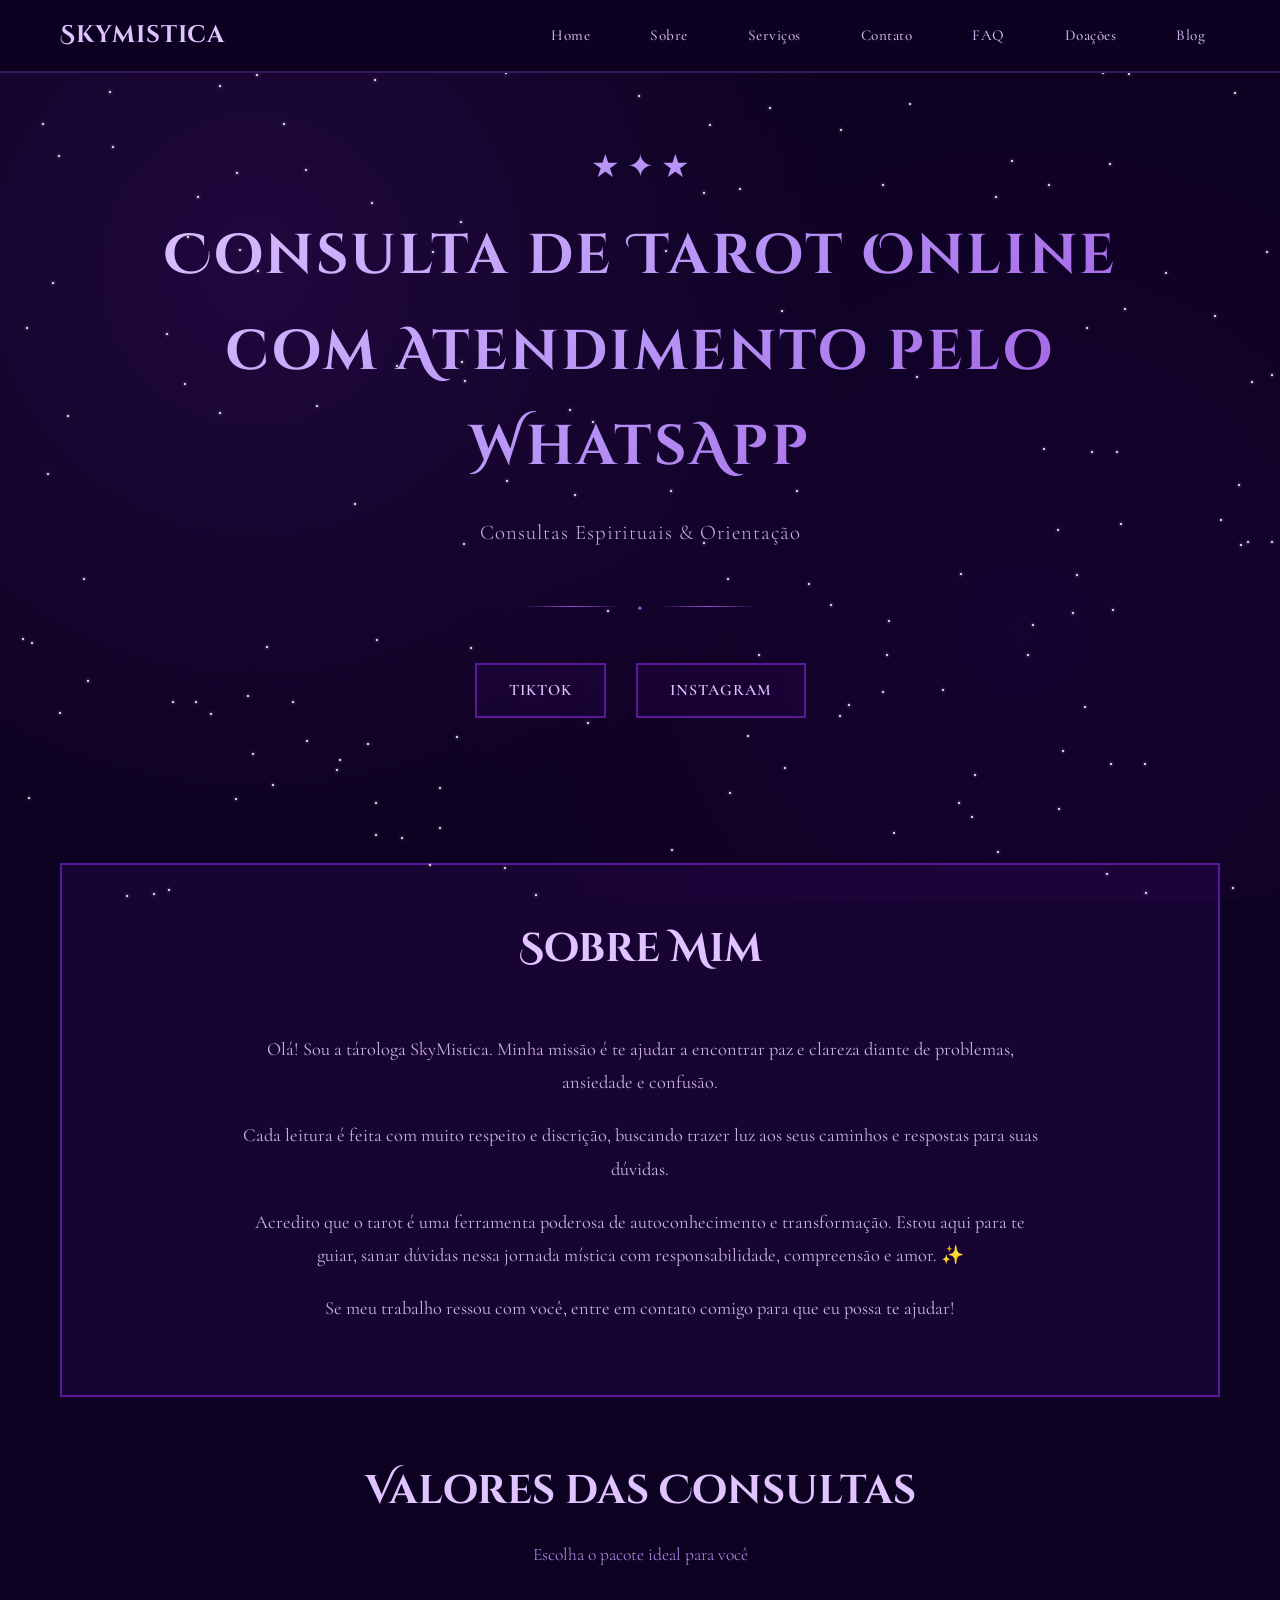
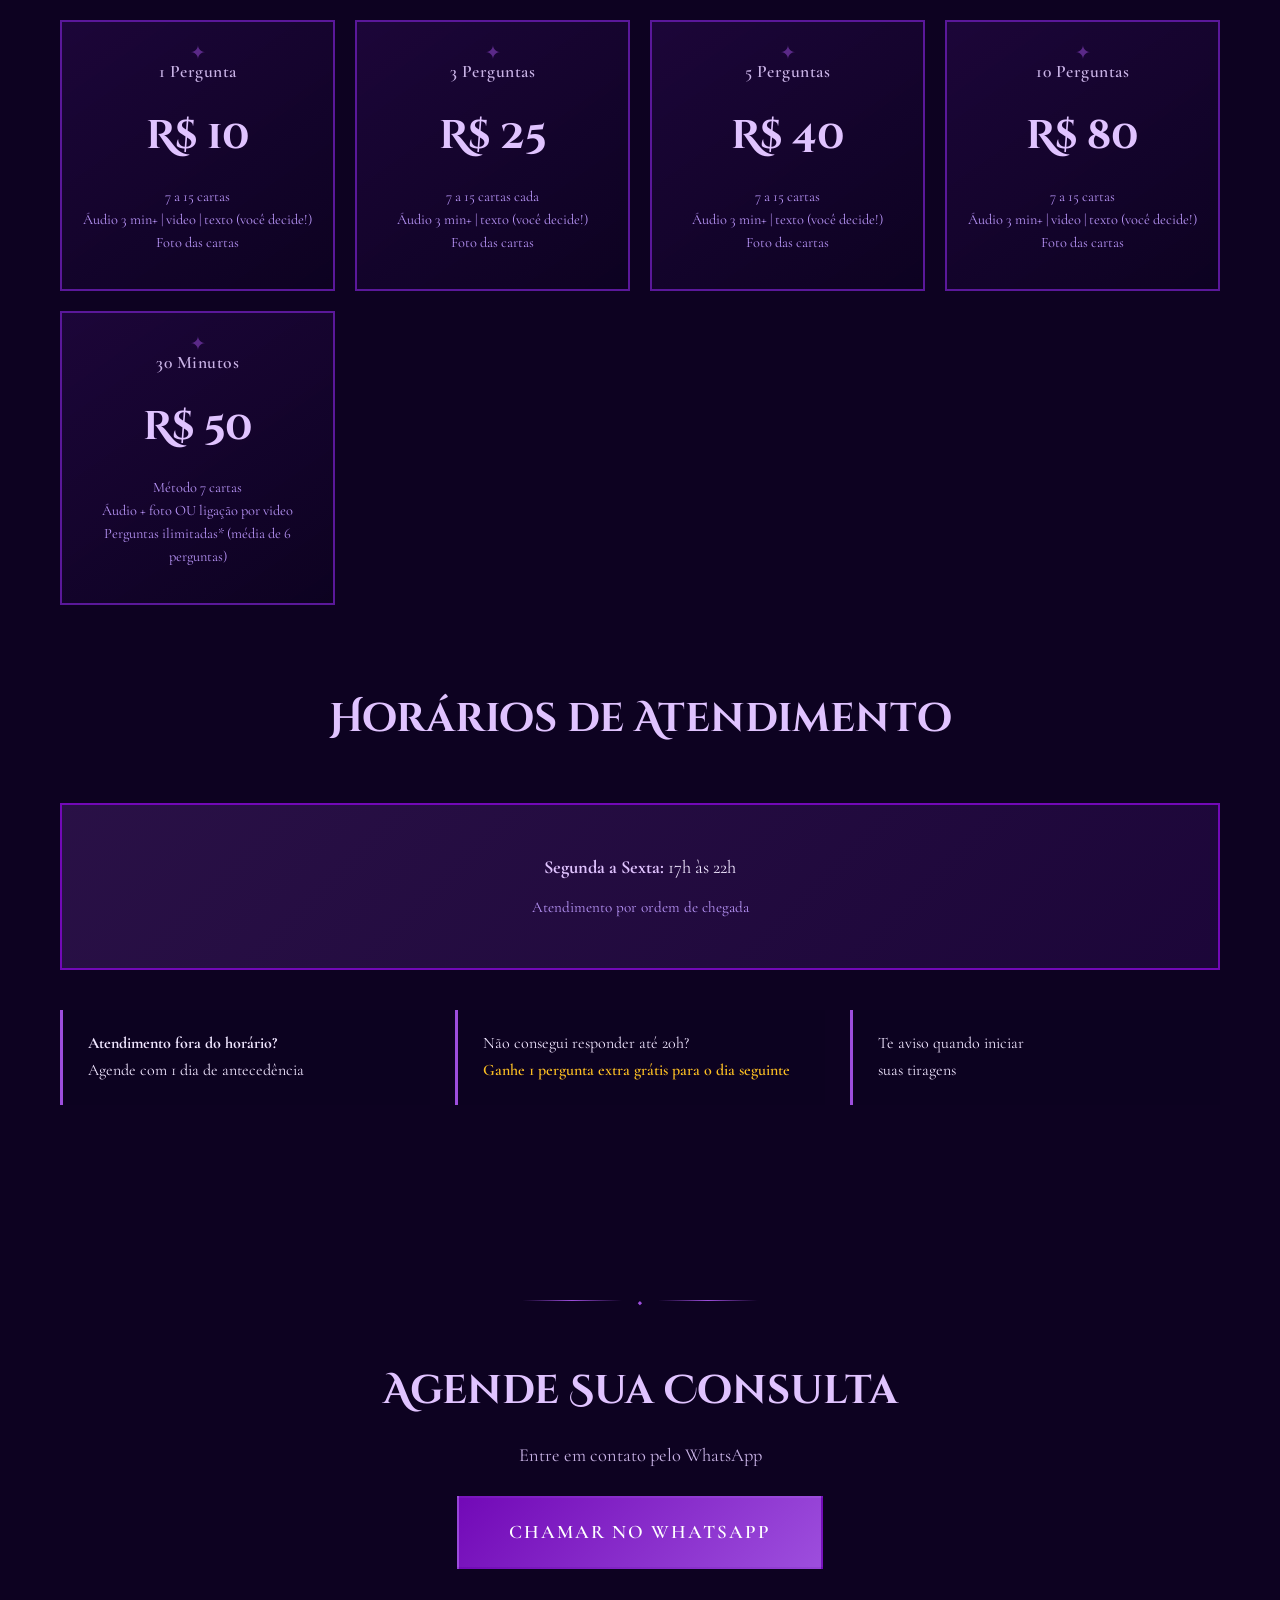
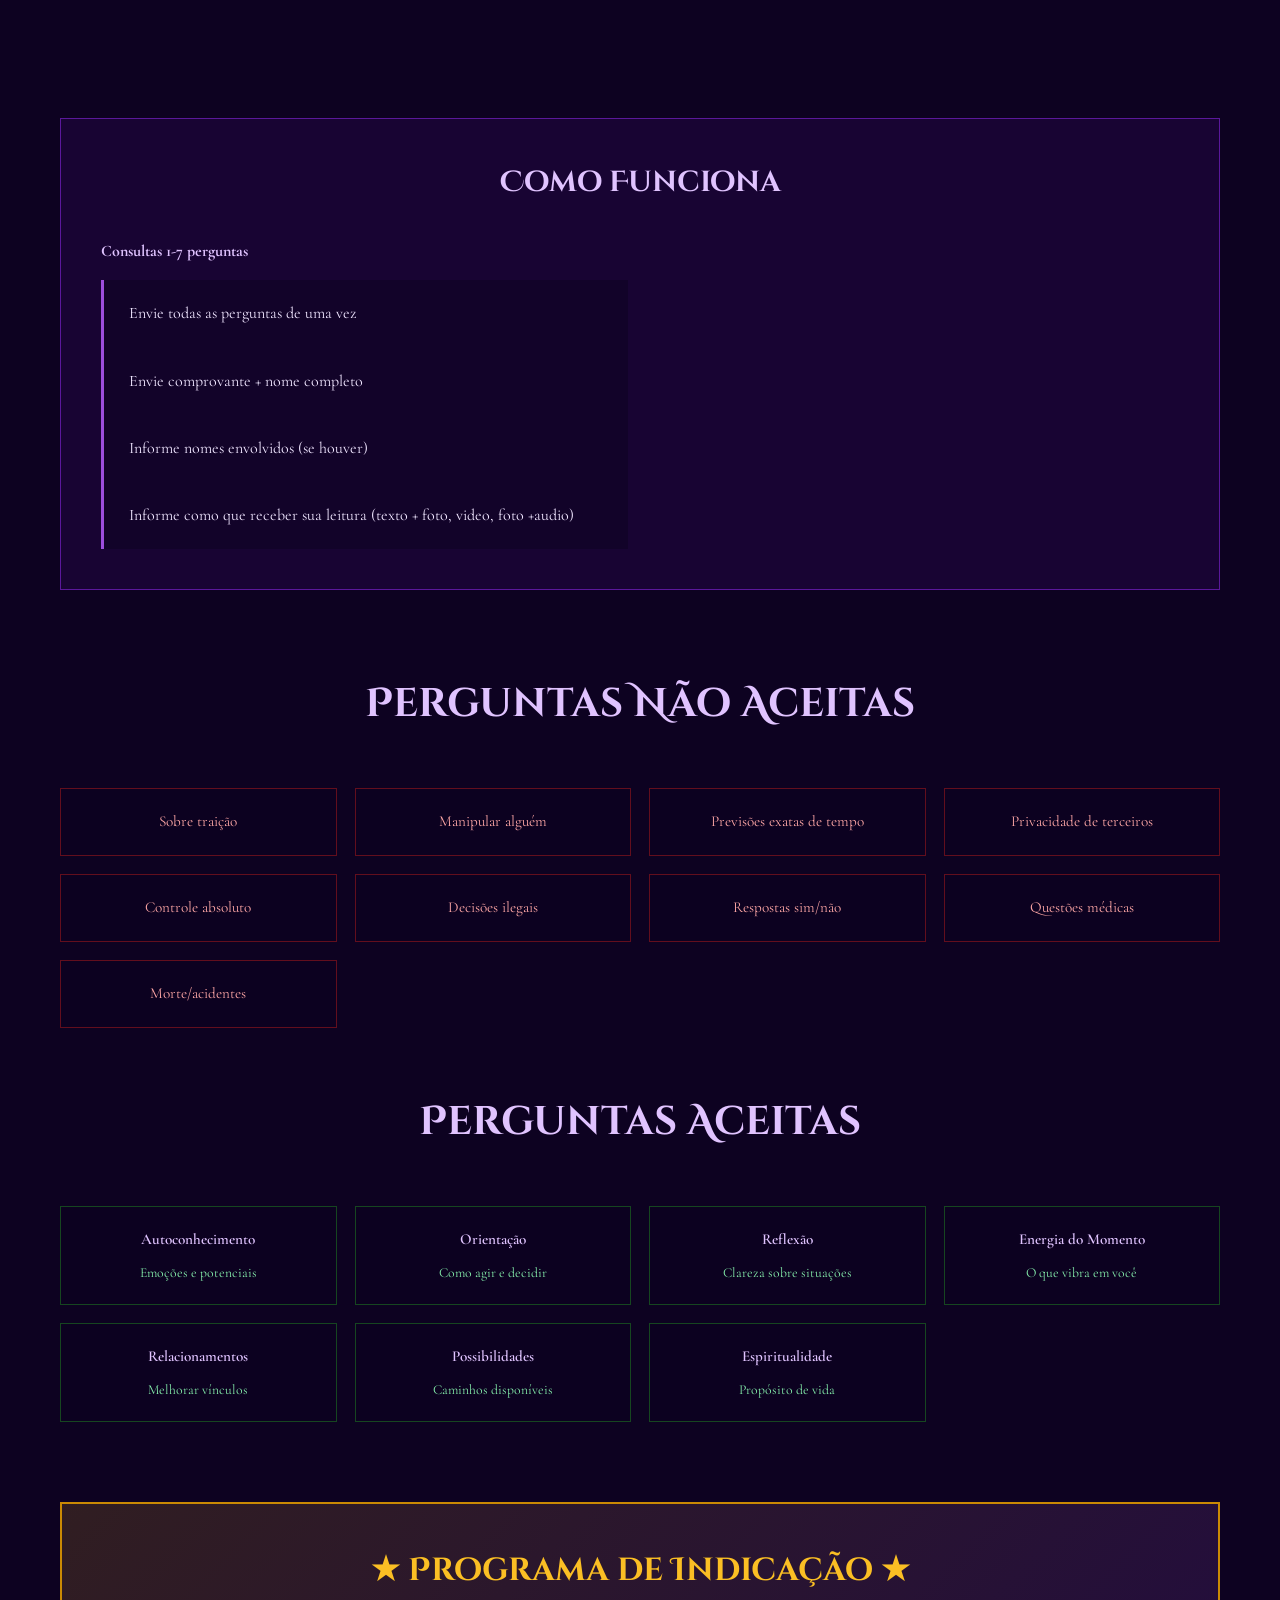
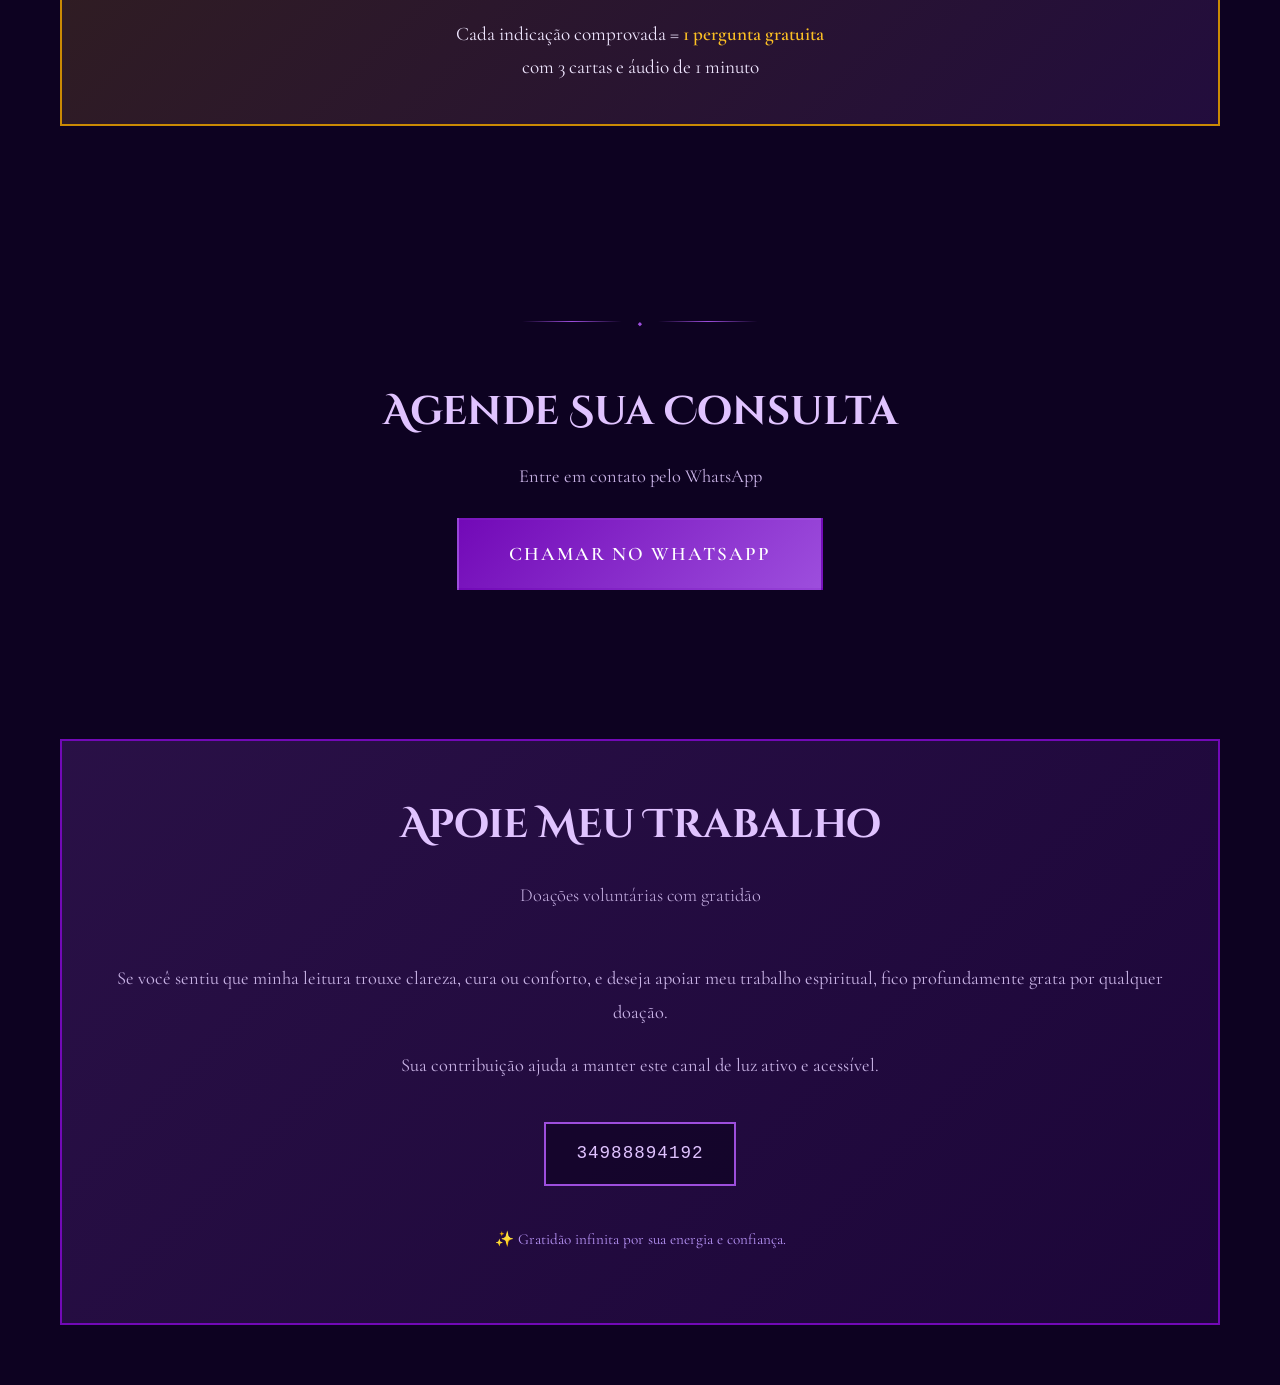
<file: index.html>
<!DOCTYPE html>
<html lang="pt-BR">
<head>
    <meta charset="UTF-8">
    <meta name="viewport" content="width=device-width, initial-scale=1.0, maximum-scale=5.0, user-scalable=yes">
    <meta name="description" content="Tarot, cartomante, taróloga especializada: consulta de tarot personalizada, perguntas de tarot e diversas tiragens de tarot para orientação espiritual. Agende sua consulta: das 17h as 22h de segunda a sexta">
    <title> Consulta de Tarot Online | Cartomante, Cartomancia e Tiragens | Tarologa Skymistica| Pergunta de Tarot</title>
    <style>
        @import url('https://fonts.googleapis.com/css2?family=Cinzel+Decorative:wght@400;700&family=Cormorant+Garamond:wght@400;500;600&display=swap');
        * {
            margin: 0;
            padding: 0;
            box-sizing: border-box;
        }
        body {
            font-family: 'Cormorant Garamond', serif;
            background: #0d0221;
            color: #f0e6ff;
            line-height: 1.7;
        }
        .bg-pattern {
            position: fixed;
            top: 0;
            left: 0;
            width: 100%;
            height: 100%;
            background: 
                radial-gradient(circle at 20% 30%, rgba(138, 43, 226, 0.15) 0%, transparent 50%),
                radial-gradient(circle at 80% 70%, rgba(75, 0, 130, 0.15) 0%, transparent 50%),
                #0d0221;
            z-index: -1;
        }
        .stars-container {
            position: fixed;
            top: 0;
            left: 0;
            width: 100%;
            height: 100%;
            pointer-events: none;
            z-index: 0;
        }
        .star {
            position: absolute;
            width: 2px;
            height: 2px;
            background: white;
            border-radius: 50%;
            box-shadow: 0 0 3px white;
            animation: twinkle 3s ease-in-out infinite;
        }
        @keyframes twinkle {
            0%, 100% { opacity: 0.2; transform: scale(1); }
            50% { opacity: 1; transform: scale(1.5); }
        }
        .shooting-star {
            position: fixed;
            width: 2px;
            height: 2px;
            background: white;
            border-radius: 50%;
            box-shadow: 0 0 8px 2px rgba(255, 255, 255, 0.8);
            pointer-events: none;
            z-index: 1;
        }
        @keyframes shoot {
            0% {
                transform: translate(0, 0) rotate(-45deg);
                opacity: 1;
            }
            100% {
                transform: translate(-300px, 300px) rotate(-45deg);
                opacity: 0;
            }
        }
        .particle {
            position: fixed;
            width: 4px;
            height: 4px;
            background: #9d4edd;
            border-radius: 50%;
            pointer-events: none;
            z-index: 100;
            box-shadow: 0 0 10px #9d4edd;
        }
        @keyframes particle-float {
            0% {
                transform: translate(0, 0) scale(1);
                opacity: 1;
            }
            100% {
                transform: translate(var(--x), var(--y)) scale(0);
                opacity: 0;
            }
        }
        .container {
            max-width: 1200px;
            margin: 0 auto;
            padding: 0 20px;
        }
        nav {
            position: fixed;
            top: 0;
            left: 0;
            width: 100%;
            background: rgba(13, 2, 33, 0.95);
            backdrop-filter: blur(10px);
            border-bottom: 2px solid rgba(157, 78, 221, 0.3);
            z-index: 1000;
            padding: 15px 0;
        }
        .nav-container {
            max-width: 1200px;
            margin: 0 auto;
            padding: 0 20px;
            display: flex;
            justify-content: space-between;
            align-items: center;
        }
        .nav-logo {
                    font-family: 'Cinzel Decorative', serif;
            font-size: 1.5em;
            font-weight: 700;
            color: #e0c3ff;
            text-decoration: none;
            letter-spacing: 1px;
        }
        .nav-menu {
            display: flex;
            gap: 30px;
            list-style: none;
        }
        .nav-menu li a {
            color: #c9b3e6;
            text-decoration: none;
            font-size: 0.95em;
            font-weight: 500;
            letter-spacing: 0.5px;
            padding: 8px 15px;
            border-radius: 3px;
            transition: all 0.3s;
            position: relative;
        }
        .nav-menu li a::after {
            content: '';
            position: absolute;
            bottom: 0;
            left: 50%;
            transform: translateX(-50%);
            width: 0;
            height: 2px;
            background: linear-gradient(90deg, transparent, #9d4edd, transparent);
            transition: width 0.3s;
        }
        .nav-menu li a:hover {
            color: #e0c3ff;
            background: rgba(157, 78, 221, 0.1);
        }
        .nav-menu li a:hover::after {
            width: 80%;
        }
        .nav-toggle {
            display: none;
            flex-direction: column;
            gap: 5px;
            cursor: pointer;
            z-index: 1001;
        }
        .nav-toggle span {
            width: 25px;
            height: 2px;
            background: #e0c3ff;
            transition: all 0.3s;
        }
        .nav-toggle.active span:nth-child(1) {
            transform: rotate(45deg) translate(7px, 7px);
        }
        .nav-toggle.active span:nth-child(2) {
            opacity: 0;
        }
        .nav-toggle.active span:nth-child(3) {
            transform: rotate(-45deg) translate(7px, -7px);
        }
        @media (max-width: 768px) {
            .nav-menu {
                position: fixed;
                top: 0;
                right: -100%;
                width: 70%;
                height: 100vh;
                background: rgba(13, 2, 33, 0.98);
                backdrop-filter: blur(20px);
                flex-direction: column;
                padding: 80px 30px 30px;
                gap: 20px;
                transition: right 0.4s cubic-bezier(0.175, 0.885, 0.32, 1.275);
                border-left: 2px solid rgba(157, 78, 221, 0.3);
            }
            .nav-menu.active {
                right: 0;
            }
            .nav-toggle {
                display: flex;
            }
            .nav-menu li a {
                display: block;
                padding: 12px 20px;
                font-size: 1.1em;
            }
        }
        header {
            text-align: center;
            padding: 140px 20px 50px;
            position: relative;
        }
        .header-ornament {
            font-size: 2em;
            color: #b794f6;
            margin-bottom: 15px;
            animation: pulse-glow 2s ease-in-out infinite;
        }
        @keyframes pulse-glow {
            0%, 100% { 
                transform: scale(1);
                text-shadow: 0 0 10px rgba(183, 148, 246, 0.5);
            }
            50% { 
                transform: scale(1.1);
                text-shadow: 0 0 20px rgba(183, 148, 246, 0.8);
            }
        }
        h1 {
                    font-family: 'Cinzel Decorative', serif;
            font-size: clamp(2rem, 8vw, 3.5rem);
            font-weight: 700;
            background: linear-gradient(135deg, #e0c3ff 0%, #b794f6 50%, #9d4edd 100%);
            -webkit-background-clip: text;
            -webkit-text-fill-color: transparent;
            background-clip: text;
            margin-bottom: 20px;
            letter-spacing: 3px;
            animation: title-glow 3s ease-in-out infinite;
        }
        @keyframes title-glow {
            0%, 100% { 
                filter: drop-shadow(0 0 10px rgba(157, 78, 221, 0.3));
            }
            50% { 
                filter: drop-shadow(0 0 25px rgba(157, 78, 221, 0.6));
            }
        }
        .tagline {
            font-size: 1.3em;
            color: #c9b3e6;
            font-weight: 300;
            letter-spacing: 1px;
        }
        .ornament-line {
            display: flex;
            align-items: center;
            justify-content: center;
            margin: 40px 0;
            gap: 15px;
        }
        .ornament-line::before,
        .ornament-line::after {
            content: '';
            width: 100px;
            height: 1px;
            background: linear-gradient(90deg, transparent, #9d4edd, transparent);
        }
        .ornament-symbol {
            color: #9d4edd;
            font-size: 1.2em;
            display: inline-block;
            animation: rotate-symbol 4s linear infinite;
        }
        @keyframes rotate-symbol {
            0% { transform: rotate(0deg); }
            100% { transform: rotate(360deg); }
        }
        .social-links {
            display: flex;
            justify-content: center;
            gap: 30px;
            margin: 35px 0;
        }
        .social-btn {
            text-decoration: none;
            color: #e0c3ff;
            font-size: 1em;
            padding: 12px 32px;
            border: 2px solid #5a189a;
            background: rgba(90, 24, 154, 0.1);
            transition: all 0.3s;
            font-weight: 600;
            letter-spacing: 1px;
            position: relative;
            overflow: hidden;
        }
        .social-btn::before {
            content: '';
            position: absolute;
            top: 50%;
            left: 50%;
            width: 0;
            height: 0;
            border-radius: 50%;
            background: rgba(157, 78, 221, 0.3);
            transform: translate(-50%, -50%);
            transition: width 0.6s, height 0.6s;
        }
        .social-btn:hover::before {
            width: 300px;
            height: 300px;
        }
        .social-btn:hover {
            border-color: #9d4edd;
            background: rgba(157, 78, 221, 0.2);
            transform: translateY(-2px);
            box-shadow: 0 10px 30px rgba(157, 78, 221, 0.4);
        }
        .social-btn span {
            position: relative;
            z-index: 1;
        }
        section {
            margin-bottom: 80px;
        }
        .section-header {
            text-align: center;
            margin-bottom: 50px;
        }
        .section-title {
            font-family: 'Cinzel Decorative', serif;
            font-size: clamp(1.8rem, 6vw, 2.5rem);
            color: #e0c3ff;
            margin-bottom: 15px;
            font-weight: 700;
        }
        .section-subtitle {
            color: #b794f6;
            font-size: 1.1em;
            font-weight: 300;
        }

        /* 👇 Tabela de preços totalmente responsiva */
        .prices-grid {
            display: grid;
            grid-template-columns: repeat(auto-fit, minmax(220px, 1fr));
            gap: 20px;
            margin-bottom: 30px;
        }

        .price-card-link {
            text-decoration: none;
            color: inherit;
            display: block;
            height: 100%;
        }

        .price-card {
            background: linear-gradient(145deg, rgba(90, 24, 154, 0.2), rgba(13, 2, 33, 0.4));
            border: 2px solid #5a189a;
            padding: 35px 20px;
            text-align: center;
            transition: all 0.4s cubic-bezier(0.175, 0.885, 0.32, 1.275);
            position: relative;
            overflow: hidden;
            cursor: pointer;
            height: 100%;
        }
        .price-card::before {
            content: '✦';
            position: absolute;
            top: 15px;
            left: 50%;
            transform: translateX(-50%);
            color: #9d4edd;
            font-size: 1.2em;
            opacity: 0.5;
            transition: all 0.4s;
        }
        .price-card::after {
            content: '';
            position: absolute;
            top: -50%;
            left: -50%;
            width: 200%;
            height: 200%;
            background: radial-gradient(circle, rgba(157, 78, 221, 0.3) 0%, transparent 70%);
            opacity: 0;
            transition: opacity 0.4s;
        }
        .price-card:hover {
            border-color: #9d4edd;
            transform: translateY(-10px) scale(1.05);
            box-shadow: 0 15px 40px rgba(157, 78, 221, 0.5);
            background: linear-gradient(145deg, rgba(90, 24, 154, 0.3), rgba(13, 2, 33, 0.5));
        }
        .price-card:hover::before {
            transform: translateX(-50%) rotate(180deg) scale(1.3);
            opacity: 1;
            text-shadow: 0 0 15px #9d4edd;
        }
        .price-card:hover::after {
            opacity: 1;
        }
        .price-name {
            font-weight: 600;
            font-size: 1.1em;
            color: #c9b3e6;
            margin-bottom: 15px;
            letter-spacing: 0.5px;
        }
        .price-value {
            font-family: 'Cinzel Decorative', serif;
            font-size: 2.5em;
            color: #e0c3ff;
            margin: 15px 0;
            font-weight: 700;
        }
        .price-features {
            font-size: 0.9em;
            color: #b794f6;
            line-height: 1.6;
        }

        /* Restante do CSS mantido igual */
        .info-section {
            background: rgba(90, 24, 154, 0.15);
            border: 1px solid #5a189a;
            padding: 40px;
            margin: 30px 0;
        }
        .info-section h3 {
            font-family: 'Cinzel Decorative', serif;
            color: #e0c3ff;
            font-size: 1.8em;
            margin-bottom: 25px;
            text-align: center;
        }
        .info-grid {
            display: grid;
            grid-template-columns: repeat(auto-fit, minmax(300px, 1fr));
            gap: 25px;
            margin-top: 30px;
        }
        .info-card {
            background: rgba(13, 2, 33, 0.5);
            border-left: 3px solid #9d4edd;
            padding: 20px 25px;
            transition: all 0.3s;
        }
        .info-card:hover {
            background: rgba(90, 24, 154, 0.2);
            transform: translateX(5px);
        }
        .schedule-highlight {
            background: linear-gradient(135deg, rgba(157, 78, 221, 0.2), rgba(90, 24, 154, 0.2));
            border: 2px solid #7209b7;
            padding: 35px;
            text-align: center;
            margin: 40px 0;
        }
        .schedule-highlight p {
            font-size: 1.15em;
            margin: 12px 0;
        }
        .schedule-highlight strong {
            color: #e0c3ff;
        }
        .questions-grid {
            display: grid;
            grid-template-columns: repeat(auto-fit, minmax(250px, 1fr));
            gap: 18px;
            margin-top: 30px;
        }
        .question-item {
            background: rgba(13, 2, 33, 0.6);
            border: 1px solid #5a189a;
            padding: 20px;
            text-align: center;
            transition: all 0.3s cubic-bezier(0.175, 0.885, 0.32, 1.275);
            font-size: 0.95em;
            position: relative;
        }
        .question-item::before {
            content: '';
            position: absolute;
            inset: 0;
            border-radius: inherit;
            padding: 2px;
            background: linear-gradient(135deg, transparent, currentColor, transparent);
            -webkit-mask: linear-gradient(#fff 0 0) content-box, linear-gradient(#fff 0 0);
            -webkit-mask-composite: xor;
            mask-composite: exclude;
            opacity: 0;
            transition: opacity 0.3s;
        }
        .question-item:hover {
            transform: scale(1.05) translateY(-3px);
        }
        .question-item:hover::before {
            opacity: 0.5;
        }
        .denied-item {
            border-color: rgba(185, 28, 28, 0.5);
            color: #fca5a5;
        }
        .denied-item:hover {
            border-color: rgba(185, 28, 28, 0.8);
            background: rgba(185, 28, 28, 0.1);
        }
        .accepted-item {
            border-color: rgba(34, 139, 34, 0.5);
        }
        .accepted-item:hover {
            border-color: rgba(34, 139, 34, 0.8);
            background: rgba(34, 139, 34, 0.1);
        }
        .accepted-title {
            color: #e0c3ff;
            font-weight: 600;
            margin-bottom: 8px;
        }
        .accepted-desc {
            color: #86efac;
            font-size: 0.9em;
        }
        .bonus-section {
            background: linear-gradient(135deg, rgba(251, 191, 36, 0.15), rgba(157, 78, 221, 0.15));
            border: 2px solid #ca8a04;
            padding: 40px;
            text-align: center;
            margin: 50px 0;
        }
        .bonus-section h3 {
            font-family: 'Cinzel Decorative', serif;
            color: #fbbf24;
            font-size: 2em;
            margin-bottom: 20px;
        }
        .bonus-section p {
            font-size: 1.2em;
        }
        .sobre-section {
            background: rgba(90, 24, 154, 0.15);
            border: 2px solid #5a189a;
            padding: 50px 40px;
            margin: 60px 0;
            text-align: center;
        }
        .sobre-section p {
            color: #c9b3e6;
            font-size: 1.15em;
            line-height: 1.8;
            max-width: 800px;
            margin: 20px auto;
        }
        .faq-section {
            margin: 60px 0;
        }
        .faq-item {
            background: rgba(90, 24, 154, 0.15);
            border: 2px solid #5a189a;
            margin-bottom: 15px;
            overflow: hidden;
            transition: all 0.3s;
        }
        .faq-item:hover {
            border-color: #9d4edd;
        }
        .faq-question {
            padding: 20px 25px;
            cursor: pointer;
            display: flex;
            justify-content: space-between;
            align-items: center;
            font-weight: 600;
            color: #e0c3ff;
            font-size: 1.05em;
            transition: all 0.3s;
        }
        .faq-question:hover {
            background: rgba(157, 78, 221, 0.1);
        }
        .faq-icon {
            font-size: 1.3em;
            color: #9d4edd;
            transition: transform 0.3s;
        }
        .faq-item.active .faq-icon {
            transform: rotate(45deg);
        }
        .faq-answer {
            max-height: 0;
            overflow: hidden;
            transition: max-height 0.4s cubic-bezier(0.175, 0.885, 0.32, 1.275);
        }
        .faq-item.active .faq-answer {
            max-height: 500px;
        }
        .faq-answer-content {
            padding: 0 25px 20px;
            color: #b794f6;
            line-height: 1.7;
        }
        .doacoes-section {
            background: linear-gradient(135deg, rgba(157, 78, 221, 0.2), rgba(90, 24, 154, 0.2));
            border: 2px solid #7209b7;
            padding: 50px 40px;
            text-align: center;
            margin: 60px 0;
        }
        .doacoes-section p {
            font-size: 1.15em;
            color: #c9b3e6;
            margin: 20px 0;
            line-height: 1.8;
        }
        .pix-key {
            background: rgba(13, 2, 33, 0.6);
            border: 2px solid #9d4edd;
            padding: 15px 30px;
            display: inline-block;
            margin: 20px 0;
            font-family: 'Courier New', monospace;
            color: #e0c3ff;
            font-size: 1.1em;
            letter-spacing: 1px;
        }
        .form-group {
            display: flex;
            flex-direction: column;
            gap: 10px;
        }
        .form-group label {
            color: #e0c3ff;
            font-weight: 600;
            font-size: 1.05em;
        }
        .form-group input,
        .form-group textarea {
            background: rgba(13, 2, 33, 0.6);
            border: 2px solid #5a189a;
            color: #f0e6ff;
            padding: 12px 15px;
            font-family: 'Raleway', sans-serif;
            font-size: 1em;
            transition: all 0.3s;
        }
        .form-group input:focus,
        .form-group textarea:focus {
            outline: none;
            border-color: #9d4edd;
            background: rgba(13, 2, 33, 0.8);
            box-shadow: 0 0 20px rgba(157, 78, 221, 0.3);
        }
        .form-group textarea {
            min-height: 120px;
            resize: vertical;
        }
        .rating-container {
            display: flex;
            gap: 10px;
            justify-content: center;
            font-size: 2em;
        }
        .star-rating {
            cursor: pointer;
            color: #5a189a;
            transition: all 0.3s;
        }
        .star-rating:hover,
        .star-rating.active {
            color: #fbbf24;
            transform: scale(1.2);
            filter: drop-shadow(0 0 8px #fbbf24);
        }
        .submit-btn {
            background: linear-gradient(135deg, #7209b7, #9d4edd);
            color: #ffffff;
            padding: 15px 40px;
            border: 2px solid transparent;
            font-size: 1.1em;
            font-weight: 600;
            letter-spacing: 1px;
            cursor: pointer;
            transition: all 0.4s cubic-bezier(0.175, 0.885, 0.32, 1.275);
            position: relative;
            overflow: hidden;
        }
        .submit-btn:hover {
            background: linear-gradient(135deg, #9d4edd, #b794f6);
            transform: translateY(-3px);
            box-shadow: 0 15px 40px rgba(157, 78, 221, 0.5);
            border-color: #e0c3ff;
        }
        .submit-btn:active {
            transform: translateY(-1px);
        }
        @media (max-width: 768px) {
            .social-links {
                flex-direction: column;
                align-items: center;
            }
            .social-btn {
                width: 200px;
            }
        }
        .highlight-text {
            color: #fbbf24;
            font-weight: 600;
        }
        .cta-section {
            text-align: center;
            padding: 60px 20px;
        }
        .cta-btn {
            display: inline-block;
            background: linear-gradient(135deg, #7209b7, #9d4edd);
            color: #ffffff;
            padding: 18px 50px;
            text-decoration: none;
            font-size: 1.2em;
            font-weight: 600;
            letter-spacing: 2px;
            transition: all 0.4s cubic-bezier(0.175, 0.885, 0.32, 1.275);
            border: 2px solid transparent;
            margin-top: 25px;
            position: relative;
            overflow: hidden;
        }
        .cta-btn::before {
            content: '';
            position: absolute;
            top: 0;
            left: -100%;
            width: 100%;
            height: 100%;
            background: linear-gradient(90deg, transparent, rgba(255, 255, 255, 0.3), transparent);
            transition: left 0.5s;
        }
        .cta-btn:hover::before {
            left: 100%;
        }
        .cta-btn:hover {
            background: linear-gradient(135deg, #9d4edd, #b794f6);
            transform: translateY(-5px) scale(1.05);
            box-shadow: 0 20px 50px rgba(157, 78, 221, 0.6);
            border-color: #e0c3ff;
        }
        .cta-btn:active {
            transform: translateY(-3px) scale(1.02);
        }
    </style>
    <meta name="google-site-verification" content="fKoF7SMk9JvR11VskaESYh5xwRp-BRZ_oxU2WrMAyKY" />
</head>
<body>
    <nav>
        <div class="nav-container">
            <a href="#home" class="nav-logo">Skymistica</a>
            <ul class="nav-menu" id="navMenu">
                <li><a href="#home">Home</a></li>
                <li><a href="#sobre">Sobre</a></li>
                <li><a href="#servicos">Serviços</a></li>
                <li><a href="#contato">Contato</a></li>
                <li><a href="#faq">FAQ</a></li>
                <li><a href="#doacoes">Doações</a></li>
                <li><a href="blog.html">Blog</a></li>
            </ul>
            
            <div class="nav-toggle" id="navToggle">
                <span></span>
                <span></span>
                <span></span>
            </div>
        </div>
    </nav>
    <div class="bg-pattern"></div>
    <div class="stars-container" id="starsContainer"></div>
    <div class="container">
        <header id="home">
            <div class="header-ornament">★ ✦ ★</div>
            <h1>Consulta de Tarot Online com Atendimento pelo WhatsApp</h1>
            <p class="tagline">Consultas Espirituais & Orientação</p>
            <div class="ornament-line">
                <span class="ornament-symbol">◆</span>
            </div>
            <div class="social-links">
                <a href="https://www.tiktok.com/@tarotskymistica" target="_blank" class="social-btn"><span>TIKTOK</span></a>
                <a href="https://www.instagram.com/_skymistica/" target="_blank" class="social-btn"><span>INSTAGRAM</span></a>
            </div>
        </header>
        <section id="sobre" class="sobre-section">
            <div class="section-header">
                <h2 class="section-title">Sobre Mim</h2>
            </div>
            <p>
                Olá! Sou a tárologa SkyMistica. Minha missão é te ajudar a encontrar paz e clareza diante de problemas, ansiedade e confusão. 
            </p>
            <p>
                Cada leitura é feita com muito 
                respeito e discrição, buscando trazer luz aos seus caminhos e respostas para suas dúvidas.
            </p>
            <p>
                Acredito que o tarot é uma ferramenta poderosa de autoconhecimento e transformação. Estou aqui para te guiar, sanar dúvidas
                nessa jornada mística com responsabilidade, compreensão e amor. ✨
            </p>
            <p> Se meu trabalho ressou com você, entre em contato comigo para que eu possa te ajudar!</p>
        </section>
        <section id="servicos">
            <div class="section-header">
                <h2 class="section-title">Valores das Consultas</h2>
                <p class="section-subtitle">Escolha o pacote ideal para você</p>
            </div>
            <div class="prices-grid">
                <!-- Cada card agora é um link para WhatsApp -->
                <a href="https://wa.me/5534991282814?text=Olá,%20gostaria%20de%20agendar%20a%20consulta%20de%201%20pergunta%20(R$10)!" class="price-card-link" target="_blank">
                    <div class="price-card">
                        <div class="price-name">1 Pergunta</div>
                        <div class="price-value">R$ 10</div>
                        <div class="price-features">
                            7 a 15 cartas<br>
                            Áudio 3 min+ | video | texto (você decide!) <br>
                            Foto das cartas
                        </div>
                    </div>
                </a>
                <a href="https://wa.me/5534991282814?text=Olá,%20gostaria%20de%20agendar%20a%20consulta%20de%203%20perguntas%20(R$25)!" class="price-card-link" target="_blank">
                    <div class="price-card">
                        <div class="price-name">3 Perguntas</div>
                        <div class="price-value">R$ 25</div>
                        <div class="price-features">
                            7 a 15 cartas cada<br>
                            Áudio 3 min+ | texto (você decide!) <br>
                            Foto das cartas
                        </div>
                    </div>
                </a>
                <a href="https://wa.me/5534991282814?text=Olá,%20gostaria%20de%20agendar%20a%20consulta%20de%205%20perguntas%20(R$40)!" class="price-card-link" target="_blank">
                    <div class="price-card">
                        <div class="price-name">5 Perguntas</div>
                        <div class="price-value">R$ 40</div>
                        <div class="price-features">
                            7 a 15 cartas<br>
                            Áudio 3 min+ | texto (você decide!) <br>
                            Foto das cartas
                        </div>
                    </div>
                </a>
                <a href="https://wa.me/5534991282814?text=Olá,%20gostaria%20de%20agendar%20a%20consulta%20de%207%20perguntas%20(R$80)!" class="price-card-link" target="_blank">
                    <div class="price-card">
                        <div class="price-name">10 Perguntas</div>
                        <div class="price-value">R$ 80</div>
                        <div class="price-features">
                            7 a 15 cartas<br>
                            Áudio 3 min+ | video | texto (você decide!) <br>
                            Foto das cartas
                        </div>
                    </div>
                </a>
                <a href="https://wa.me/5534991282814?text=Olá,%20gostaria%20de%20agendar%20a%20consulta%20de%2030%20minutos%20(R$50)!" class="price-card-link" target="_blank">
                    <div class="price-card">
                        <div class="price-name">30 Minutos</div>
                        <div class="price-value">R$ 50</div>
                        <div class="price-features">
                            Método 7 cartas<br>
                            Áudio + foto OU ligação por video<br>
                            Perguntas ilimitadas* (média de 6 perguntas)
                        </div>
                    </div>
                </a>
            </div>
        </section>
        <!-- Restante do conteúdo mantido igual -->
        <section>
            <div class="section-header">
                <h2 class="section-title">Horários de Atendimento</h2>
            </div>
            <div class="schedule-highlight">
                <p><strong>Segunda a Sexta:</strong> 17h às 22h</p>
                <p style="font-size: 0.95em; color: #b794f6;">Atendimento por ordem de chegada</p>
            </div>
            <div class="info-grid">
                <div class="info-card">
                    <strong>Atendimento fora do horário?</strong><br>
                    Agende com 1 dia de antecedência
                </div>
                <div class="info-card">
                    Não consegui responder até 20h?<br>
                    <span class="highlight-text">Ganhe 1 pergunta extra grátis para o dia seguinte</span>
                </div>
                <div class="info-card">
                    Te aviso quando iniciar<br>
                    suas tiragens
                </div>
            </div>
        </section>
                <section id="contato" class="cta-section">
            <div class="ornament-line">
                <span class="ornament-symbol">◆</span>
            </div>
            <h2 class="section-title">Agende Sua Consulta</h2>
            <p style="font-size: 1.15em; color: #c9b3e6;">
                Entre em contato pelo WhatsApp
            </p>
            <a href="https://wa.me/5534991282814?text=Olá,%20gostaria%20de%20agendar%20uma%20consulta%20com%20você!" class="cta-btn" target="_blank">
                CHAMAR NO WHATSAPP
            </a>
        </section>

        <section>
            <div class="info-section">
                <h3>Como Funciona</h3>
                <div class="info-grid">
                    <div>
                        <h4 style="color: #e0c3ff; margin-bottom: 15px;">Consultas 1-7 perguntas</h4>
                        <div class="info-card">Envie todas as perguntas de uma vez</div>
                        <div class="info-card">Envie comprovante + nome completo</div>
                        <div class="info-card">Informe nomes envolvidos (se houver)</div>
                        <div class="info-card">Informe como que receber sua leitura (texto + foto, video, foto +audio) </div>
                    </div>
                    <div>
                    </div>
                </div>
            </div>
        </section>
        <section id="faq">
            <div class="section-header">
                <h2 class="section-title">Perguntas Não Aceitas</h2>
            </div>
            <div class="questions-grid">
                <div class="question-item denied-item">Sobre traição</div>
                <div class="question-item denied-item">Manipular alguém</div>
                <div class="question-item denied-item">Previsões exatas de tempo</div>
                <div class="question-item denied-item">Privacidade de terceiros</div>
                <div class="question-item denied-item">Controle absoluto</div>
                <div class="question-item denied-item">Decisões ilegais</div>
                <div class="question-item denied-item">Respostas sim/não</div>
                <div class="question-item denied-item">Questões médicas</div>
                <div class="question-item denied-item">Morte/acidentes</div>
            </div>
            <div class="section-header" style="margin-top: 60px;">
                <h2 class="section-title">Perguntas Aceitas</h2>
            </div>
            <div class="questions-grid">
                <div class="question-item accepted-item">
                    <div class="accepted-title">Autoconhecimento</div>
                    <div class="accepted-desc">Emoções e potenciais</div>
                </div>
                <div class="question-item accepted-item">
                    <div class="accepted-title">Orientação</div>
                    <div class="accepted-desc">Como agir e decidir</div>
                </div>
                <div class="question-item accepted-item">
                    <div class="accepted-title">Reflexão</div>
                    <div class="accepted-desc">Clareza sobre situações</div>
                </div>
                <div class="question-item accepted-item">
                    <div class="accepted-title">Energia do Momento</div>
                    <div class="accepted-desc">O que vibra em você</div>
                </div>
                <div class="question-item accepted-item">
                    <div class="accepted-title">Relacionamentos</div>
                    <div class="accepted-desc">Melhorar vínculos</div>
                </div>
                <div class="question-item accepted-item">
                    <div class="accepted-title">Possibilidades</div>
                    <div class="accepted-desc">Caminhos disponíveis</div>
                </div>
                <div class="question-item accepted-item">
                    <div class="accepted-title">Espiritualidade</div>
                    <div class="accepted-desc">Propósito de vida</div>
                </div>
            </div>
        </section>
        <section>
            <div class="bonus-section">
                <h3>★ Programa de Indicação ★</h3>
                <p>
                    Cada indicação comprovada = <span class="highlight-text">1 pergunta gratuita</span><br>
                    com 3 cartas e áudio de 1 minuto
                </p>
            </div>
        </section>
        <section id="contato" class="cta-section">
            <div class="ornament-line">
                <span class="ornament-symbol">◆</span>
            </div>
            <h2 class="section-title">Agende Sua Consulta</h2>
            <p style="font-size: 1.15em; color: #c9b3e6;">
                Entre em contato pelo WhatsApp
            </p>
            <a href="https://wa.me/5534991282814?text=Olá,%20gostaria%20de%20agendar%20uma%20consulta%20com%20você!" class="cta-btn" target="_blank">
                CHAMAR NO WHATSAPP
            </a>
        </section>
        <section id="doacoes" class="doacoes-section">
            <div class="section-header">
                <h2 class="section-title">Apoie Meu Trabalho</h2>
                <p class="section-subtitle">Doações voluntárias com gratidão</p>
            </div>
            <p>
                Se você sentiu que minha leitura trouxe clareza, cura ou conforto, e deseja apoiar meu trabalho espiritual, fico profundamente grata por qualquer doação.
            </p>
            <p>
                Sua contribuição ajuda a manter este canal de luz ativo e acessível.
            </p>
            <div class="pix-key">34988894192</div>
            <p style="font-size: 0.95em; color: #b794f6;">
                ✨ Gratidão infinita por sua energia e confiança.
            </p>
        </section>
    </div>

    <!-- Scripts originais -->
    <script>
        // Criar estrelas animadas
        const starsContainer = document.getElementById('starsContainer');
        for (let i = 0; i < 150; i++) {
            const star = document.createElement('div');
            star.className = 'star';
            star.style.left = Math.random() * 100 + '%';
            star.style.top = Math.random() * 100 + '%';
            star.style.animationDelay = Math.random() * 3 + 's';
            star.style.animationDuration = (2 + Math.random() * 2) + 's';
            starsContainer.appendChild(star);
        }
        // Estrelas cadentes aleatórias
        function createShootingStar() {
            const star = document.createElement('div');
            star.className = 'shooting-star';
            star.style.left = Math.random() * window.innerWidth + 'px';
            star.style.top = Math.random() * (window.innerHeight / 2) + 'px';
            document.body.appendChild(star);
            star.style.animation = 'shoot 1.5s ease-out forwards';
            setTimeout(() => star.remove(), 1500);
        }
        setInterval(createShootingStar, 4000);
        // Partículas ao mover o mouse
        let mouseTimeout;
        document.addEventListener('mousemove', (e) => {
            clearTimeout(mouseTimeout);
            mouseTimeout = setTimeout(() => {
                if (Math.random() > 0.85) {
                    createParticle(e.clientX, e.clientY);
                }
            }, 50);
        });
        function createParticle(x, y) {
            const particle = document.createElement('div');
            particle.className = 'particle';
            particle.style.left = x + 'px';
            particle.style.top = y + 'px';
            const angleX = (Math.random() - 0.5) * 100;
            const angleY = (Math.random() - 0.5) * 100;
            particle.style.setProperty('--x', angleX + 'px');
            particle.style.setProperty('--y', angleY + 'px');
            document.body.appendChild(particle);
            particle.style.animation = 'particle-float 1s ease-out forwards';
            setTimeout(() => particle.remove(), 1000);
        }
        // Explosão de partículas ao clicar em botões
        document.querySelectorAll('.cta-btn, .social-btn, .price-card-link').forEach(btn => {
            btn.addEventListener('click', function(e) {
                const rect = this.getBoundingClientRect();
                const centerX = rect.left + rect.width / 2;
                const centerY = rect.top + rect.height / 2;
                for (let i = 0; i < 15; i++) {
                    setTimeout(() => {
                        createParticle(centerX, centerY);
                    }, i * 30);
                }
            });
        });
        // Animação de entrada dos cards ao fazer scroll
        const observerOptions = {
            threshold: 0.2,
            rootMargin: '0px 0px -50px 0px'
        };
        const observer = new IntersectionObserver((entries) => {
            entries.forEach(entry => {
                if (entry.isIntersecting) {
                    entry.target.style.opacity = '0';
                    entry.target.style.transform = 'translateY(30px)';
                    setTimeout(() => {
                        entry.target.style.transition = 'all 0.6s cubic-bezier(0.175, 0.885, 0.32, 1.275)';
                        entry.target.style.opacity = '1';
                        entry.target.style.transform = 'translateY(0)';
                    }, 100);
                    observer.unobserve(entry.target);
                }
            });
        }, observerOptions);
        document.querySelectorAll('.price-card, .question-item, .info-card, .section-header').forEach(el => {
            observer.observe(el);
        });
        // Efeito parallax suave no header
        window.addEventListener('scroll', () => {
            const scrolled = window.pageYOffset;
            const header = document.querySelector('header');
            if (header) {
                header.style.transform = `translateY(${scrolled * 0.3}px)`;
                header.style.opacity = 1 - (scrolled / 500);
            }
        });
        // Hover nos cards de preço com efeito ripple
        document.querySelectorAll('.price-card').forEach(card => {
            card.addEventListener('mouseenter', function(e) {
                const rect = this.getBoundingClientRect();
                const ripple = document.createElement('div');
                ripple.style.position = 'absolute';
                ripple.style.width = '10px';
                ripple.style.height = '10px';
                ripple.style.background = 'rgba(157, 78, 221, 0.5)';
                ripple.style.borderRadius = '50%';
                ripple.style.left = e.clientX - rect.left + 'px';
                ripple.style.top = e.clientY - rect.top + 'px';
                ripple.style.transform = 'translate(-50%, -50%)';
                ripple.style.pointerEvents = 'none';
                ripple.style.animation = 'ripple-effect 0.8s ease-out';
                this.appendChild(ripple);
                setTimeout(() => ripple.remove(), 800);
            });
        });
        // Mobile menu toggle
        const navToggle = document.getElementById('navToggle');
        const navMenu = document.getElementById('navMenu');
        navToggle.addEventListener('click', () => {
            navToggle.classList.toggle('active');
            navMenu.classList.toggle('active');
        });
        // Fechar menu ao clicar em link (mobile)
        document.querySelectorAll('.nav-menu a').forEach(link => {
            link.addEventListener('click', () => {
                navMenu.classList.remove('active');
                navToggle.classList.remove('active');
            });
        });
        const style = document.createElement('style');
        style.textContent = `
            @keyframes ripple-effect {
                0% {
                    width: 10px;
                    height: 10px;
                    opacity: 1;
                }
                100% {
                    width: 300px;
                    height: 300px;
                    opacity: 0;
                }
            }
        `;
        document.head.appendChild(style);
    </script>
</body>
</html>
</file>
